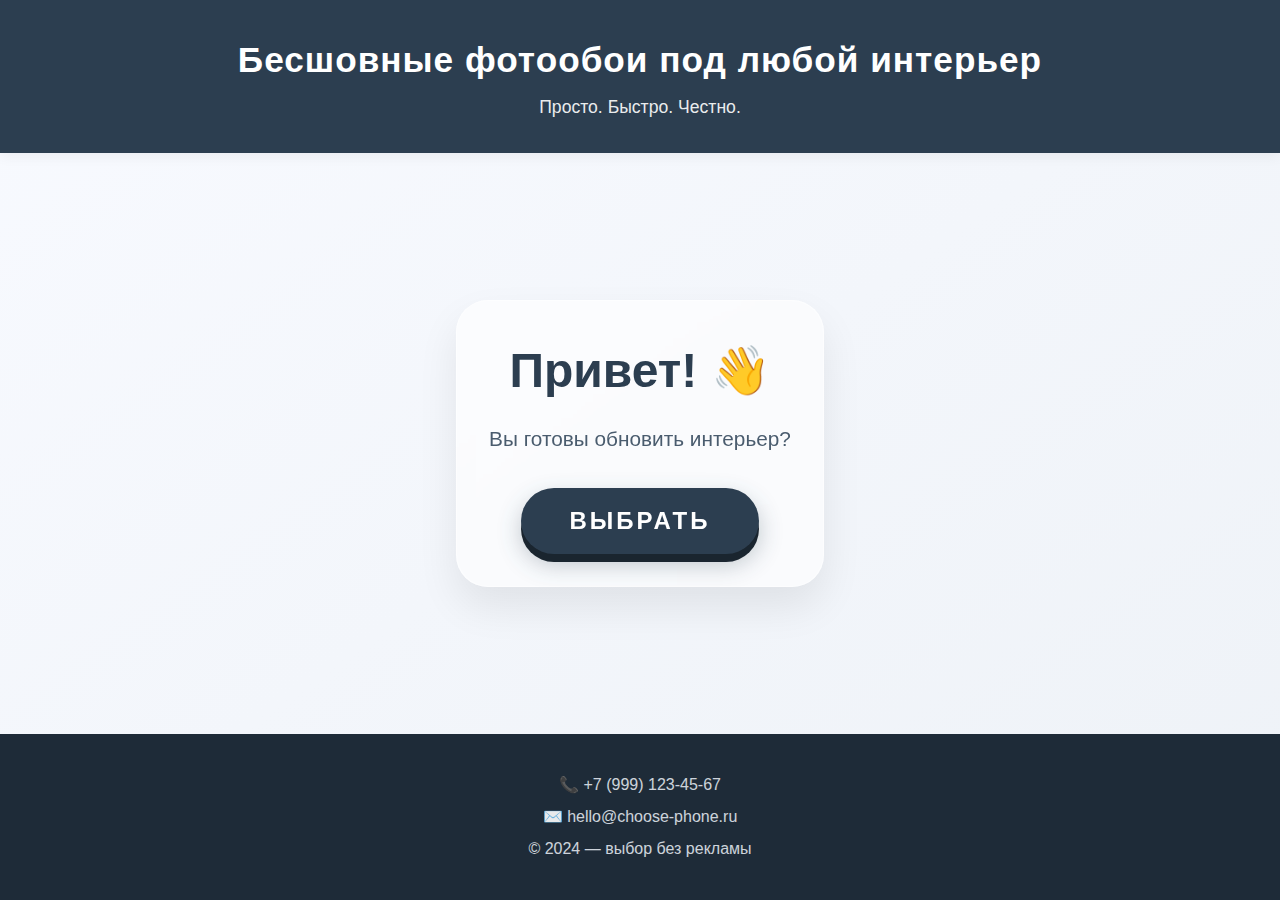
<file: index.html>
<!DOCTYPE html>
<html lang="ru">
<head>
    <meta charset="UTF-8">
    <meta name="viewport" content="width=device-width, initial-scale=1.0">
    
    <!--metatextblock-->
<title>Бесшовные фотообои на заказ в Екатеринбурге | ViO</title>
<meta name="description" content="Широкоформатные бесшовные фотообои в Екатеринбурге. Цельное полотно без стыков до 3,15 м высотой. Собственное производство. Фотообои на заказ по вашим фото. Заходите и выбирайте!">
<meta name="keywords" content="фотообои, бесшовные обои, купить фотообои Екатеринбург, фреска на стену, фотообои на заказ">
<meta property="og:url" content="">
<meta property="og:title" content="Стены без стыков: бесшовные фотообои Екатеринбург">
<meta property="og:description" content="Создайте уникальный интерьер с бесшовными фотообоями длиной до 50 метров! Высота полотна до 3,15 м. Более 1000+ дизайнов в каталоге.">
<meta property="og:type" content="website">
<meta property="og:image" content="">
<link rel="canonical" href="">
<!--/metatextblock-->
<!-- Дополнительные технические метки (их трогать не нужно) -->
<meta name="format-detection" content="telephone=no">
<meta http-equiv="x-dns-prefetch-control" content="on">
    <link rel="stylesheet" href="style.css">
</head>
<body>
    <!-- ПОТОЛОК -->
    <header>
        <h1>Бесшовные фотообои под любой интерьер</h1>
        <p>Просто. Быстро. Честно.</p>
    </header>

    <!-- КОНТЕНТ ровно посередине -->
    <main>
        <div class="center-content">
            <h2>Привет! 👋</h2>
            <p>Вы готовы обновить интерьер?</p>
            <button id="chooseBtn">ВЫБРАТЬ</button>
        </div>
    </main>

    <!-- ПОДВАЛ -->
    <footer>
        <p>📞 +7 (999) 123-45-67</p>
        <p>✉️ hello@choose-phone.ru</p>
        <p>© 2024 — выбор без рекламы</p>
    </footer>

    <script src="script.js"></script>
</body>

</html>
</file>
<file: style.css>
/* СБРОС ОТСТУПОВ */
* {
    margin: 0;
    padding: 0;
    box-sizing: border-box;
}

body {
    font-family: 'Segoe UI', Arial, sans-serif;
    background: linear-gradient(145deg, #f8faff 0%, #eef2f7 100%);
    color: #1a2634;
    display: flex;
    flex-direction: column;
    min-height: 100vh;
    line-height: 1.6;
}

/* ===== ПОТОЛОК ===== */
header {
    background: #2c3e50;
    color: white;
    padding: 2rem 1rem;
    text-align: center;
    box-shadow: 0 4px 12px rgba(0,0,0,0.05);
}

header h1 {
    font-size: 2.2rem;
    font-weight: 600;
    letter-spacing: 1px;
    margin-bottom: 0.3rem;
}

header p {
    font-size: 1.1rem;
    opacity: 0.9;
}

/* ===== КОНТЕНТ ПО ЦЕНТРУ ===== */
main {
    flex: 1;
    display: flex;
    align-items: center;
    justify-content: center;
    padding: 2rem;
}

.center-content {
    text-align: center;
    max-width: 600px;
    padding: 2rem;
    background: rgba(255, 255, 255, 0.6);
    backdrop-filter: blur(8px);
    border-radius: 32px;
    box-shadow: 0 20px 40px rgba(0,0,0,0.08);
    border: 1px solid rgba(255,255,255,0.5);
}

.center-content h2 {
    font-size: 3rem;
    margin-bottom: 0.8rem;
    color: #2c3e50;
}

.center-content p {
    font-size: 1.3rem;
    color: #4a5c6e;
    margin-bottom: 2rem;
}

/* ===== КНОПКА ===== */
#chooseBtn {
    background: #2c3e50;
    color: white;
    border: none;
    padding: 1.2rem 3rem;
    font-size: 1.5rem;
    font-weight: 600;
    letter-spacing: 3px;
    border-radius: 50px;
    cursor: pointer;
    transition: all 0.25s ease;
    box-shadow: 0 8px 0 #1a252f, 0 10px 25px rgba(44,62,80,0.3);
    text-transform: uppercase;
}

#chooseBtn:hover {
    background: #34495e;
    transform: translateY(4px);
    box-shadow: 0 4px 0 #1a252f, 0 12px 30px rgba(44,62,80,0.4);
}

#chooseBtn:active {
    transform: translateY(8px);
    box-shadow: 0 0 0 #1a252f, 0 15px 35px rgba(44,62,80,0.4);
}

/* ===== ПОДВАЛ ===== */
footer {
    background: #1e2b38;
    color: #e0e6ed;
    text-align: center;
    padding: 2rem;
    margin-top: auto;
}

footer p {
    margin: 0.4rem 0;
    font-size: 1rem;
    opacity: 0.9;
}
</file>
